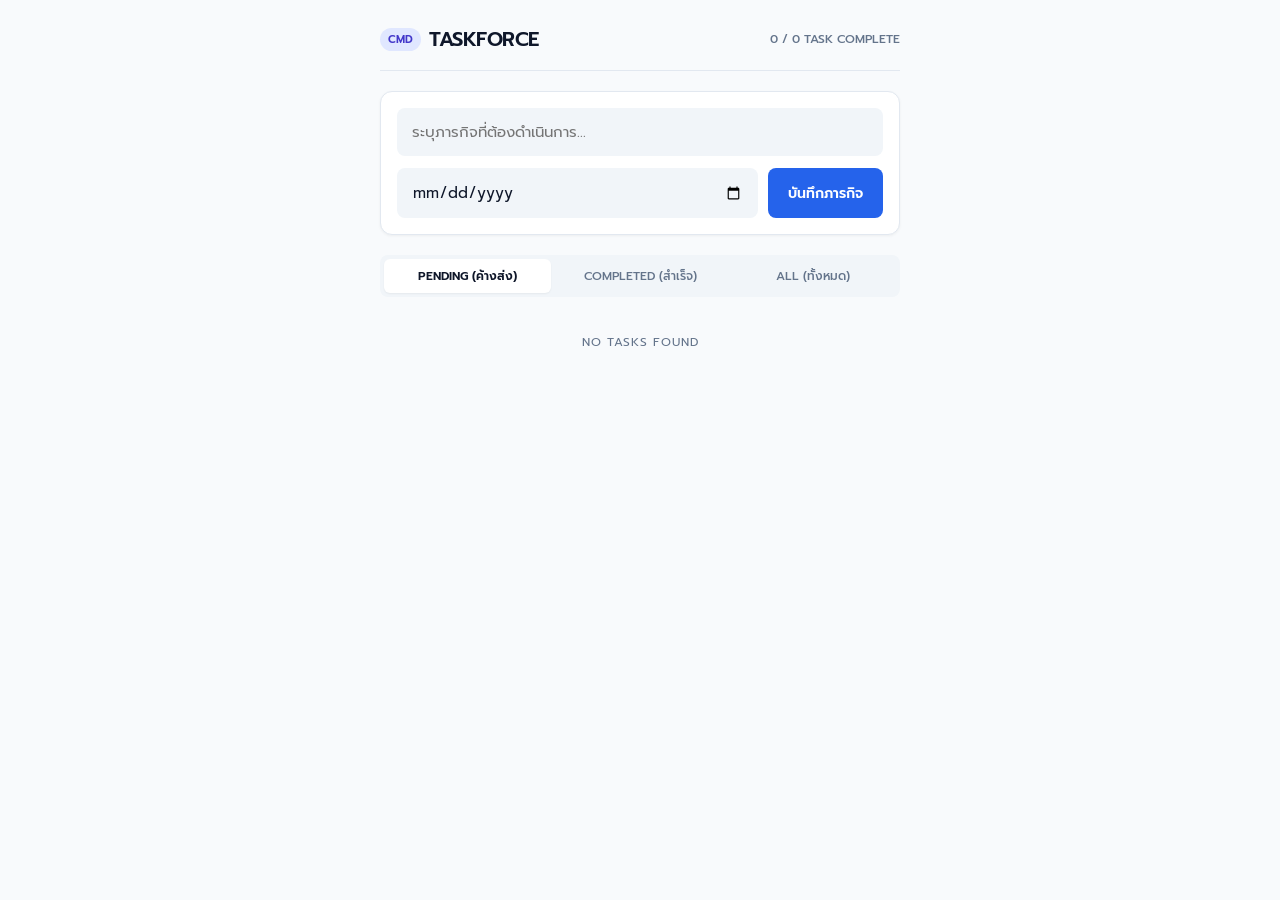
<file: index.html>
<!DOCTYPE html>
<html lang="th">
<head>
    <meta charset="UTF-8">
    <meta name="viewport" content="width=device-width, initial-scale=1.0">
    <meta name="theme-color" content="#0F172A">
    <title>TACTICAL TASKFORCE</title>
    <link rel="stylesheet" href="style.css">
    <link rel="manifest" href="manifest.json">
    <link rel="preconnect" href="https://fonts.googleapis.com">
    <link rel="preconnect" href="https://fonts.gstatic.com" crossorigin>
    <link href="https://fonts.googleapis.com/css2?family=Prompt:wght@400;600;800&display=swap" rel="stylesheet">
</head>
<body>
    <div class="app-container">
        <!-- Header -->
        <header class="header">
            <div class="logo">
                <span class="badge">CMD</span>
                <h1>TASKFORCE</h1>
            </div>
            <div class="stats" id="stats">0 / 0 TASK COMPLETE</div>
        </header>

        <!-- Input Form -->
        <form id="task-form" class="task-form">
            <div class="input-group">
                <input type="text" id="task-title" placeholder="ระบุภารกิจที่ต้องดำเนินการ..." required autocomplete="off">
            </div>
            <div class="input-row">
                <input type="date" id="task-date">
                <button type="submit" class="btn-submit">บันทึกภารกิจ</button>
            </div>
        </form>

        <!-- Task List Controls -->
        <div class="filter-bar">
            <button class="filter-btn active" data-filter="pending">PENDING (ค้างส่ง)</button>
            <button class="filter-btn" data-filter="completed">COMPLETED (สำเร็จ)</button>
            <button class="filter-btn" data-filter="all">ALL (ทั้งหมด)</button>
        </div>

        <!-- Task List Area -->
        <main class="task-list" id="task-list"></main>
    </div>

    <script src="app.js"></script>
</body>
</html>
</file>
<file: style.css>
:root {
    --bg-main: #F8FAFC;
    --bg-card: #FFFFFF;
    --bg-input: #F1F5F9;
    --border-color: #E2E8F0;
    --text-main: #0F172A;
    --text-muted: #64748B;
    --accent-primary: #2563EB;
    --accent-hover: #1D4ED8;
    --accent-green: #10B981;
    --accent-red-subtle: #EF4444;
    --radius-main: 12px;
    --radius-small: 8px;
}

* {
    box-sizing: border-box;
    margin: 0;
    padding: 0;
    font-family: 'Prompt', -apple-system, BlinkMacSystemFont, sans-serif;
}

body {
    background-color: var(--bg-main);
    color: var(--text-main);
    display: flex;
    justify-content: center;
    min-height: 100vh;
    padding: 24px 16px;
}

.app-container {
    width: 100%;
    max-width: 520px;
}

/* Header */
.header {
    display: flex;
    justify-content: space-between;
    align-items: center;
    padding-bottom: 16px;
    margin-bottom: 20px;
    border-bottom: 1px solid var(--border-color);
}

.logo {
    display: flex;
    align-items: center;
    gap: 8px;
}

.badge {
    background: #E0E7FF;
    color: #4338CA;
    font-size: 11px;
    font-weight: 600;
    padding: 3px 8px;
    border-radius: 20px;
}

h1 {
    font-size: 20px;
    font-weight: 600;
    color: var(--text-main);
    letter-spacing: -0.5px;
}

.stats {
    font-size: 12px;
    font-weight: 500;
    color: var(--text-muted);
}

/* Form Section */
.task-form {
    background: var(--bg-card);
    border: 1px solid var(--border-color);
    border-radius: var(--radius-main);
    padding: 16px;
    margin-bottom: 20px;
    box-shadow: 0 1px 3px rgba(0, 0, 0, 0.05);
}

.input-group {
    margin-bottom: 12px;
}

input[type="text"], input[type="date"] {
    width: 100%;
    background: var(--bg-input);
    border: 1px solid transparent;
    border-radius: var(--radius-small);
    color: var(--text-main);
    padding: 12px 14px;
    font-size: 15px;
    outline: none;
    transition: all 0.2s ease;
}

input[type="text"]:focus, input[type="date"]:focus {
    background: #FFFFFF;
    border-color: var(--accent-primary);
    box-shadow: 0 0 0 3px rgba(37, 99, 235, 0.1);
}

.input-row {
    display: flex;
    gap: 10px;
}

.btn-submit {
    background: var(--accent-primary);
    color: #FFFFFF;
    border: none;
    border-radius: var(--radius-small);
    padding: 12px 20px;
    font-size: 14px;
    font-weight: 600;
    cursor: pointer;
    white-space: nowrap;
    transition: background 0.2s ease;
}

.btn-submit:hover {
    background: var(--accent-hover);
}

/* Filter Section */
.filter-bar {
    display: flex;
    gap: 6px;
    margin-bottom: 16px;
    background: #F1F5F9;
    padding: 4px;
    border-radius: var(--radius-small);
}

.filter-btn {
    background: transparent;
    border: none;
    color: var(--text-muted);
    padding: 8px 12px;
    font-size: 12px;
    font-weight: 500;
    border-radius: 6px;
    cursor: pointer;
    flex: 1;
    transition: all 0.2s ease;
}

.filter-btn.active {
    background: #FFFFFF;
    color: var(--text-main);
    box-shadow: 0 1px 2px rgba(0, 0, 0, 0.05);
    font-weight: 600;
}

/* Task Item */
.task-item {
    background: var(--bg-card);
    border: 1px solid var(--border-color);
    border-radius: var(--radius-main);
    padding: 16px;
    margin-bottom: 10px;
    display: flex;
    align-items: center;
    justify-content: space-between;
    box-shadow: 0 1px 2px rgba(0, 0, 0, 0.03);
    transition: all 0.2s ease;
}

.task-item:hover {
    border-color: #CBD5E1;
}

.task-item.completed {
    background: #F8FAFC;
    opacity: 0.65;
}

.task-content {
    display: flex;
    align-items: center;
    gap: 14px;
    flex: 1;
    cursor: pointer;
}

.checkbox-custom {
    width: 22px;
    height: 22px;
    border: 2px solid #CBD5E1;
    border-radius: 6px;
    display: flex;
    align-items: center;
    justify-content: center;
    flex-shrink: 0;
    transition: all 0.2s ease;
}

.task-item.completed .checkbox-custom {
    background: var(--accent-green);
    border-color: var(--accent-green);
}

.checkbox-custom::after {
    content: '✓';
    color: #FFFFFF;
    font-size: 13px;
    font-weight: bold;
    display: none;
}

.task-item.completed .checkbox-custom::after {
    display: block;
}

.task-info {
    display: flex;
    flex-direction: column;
}

.task-title {
    font-size: 15px;
    font-weight: 500;
    color: var(--text-main);
    word-break: break-word;
}

.task-item.completed .task-title {
    text-decoration: line-through;
    color: var(--text-muted);
}

.task-date {
    font-size: 12px;
    color: var(--text-muted);
    margin-top: 2px;
}

.btn-delete {
    background: transparent;
    border: none;
    color: #94A3B8;
    cursor: pointer;
    padding: 6px;
    font-size: 16px;
    border-radius: 6px;
    transition: color 0.2s ease;
}

.btn-delete:hover {
    color: var(--accent-red-subtle);
}
</file>
